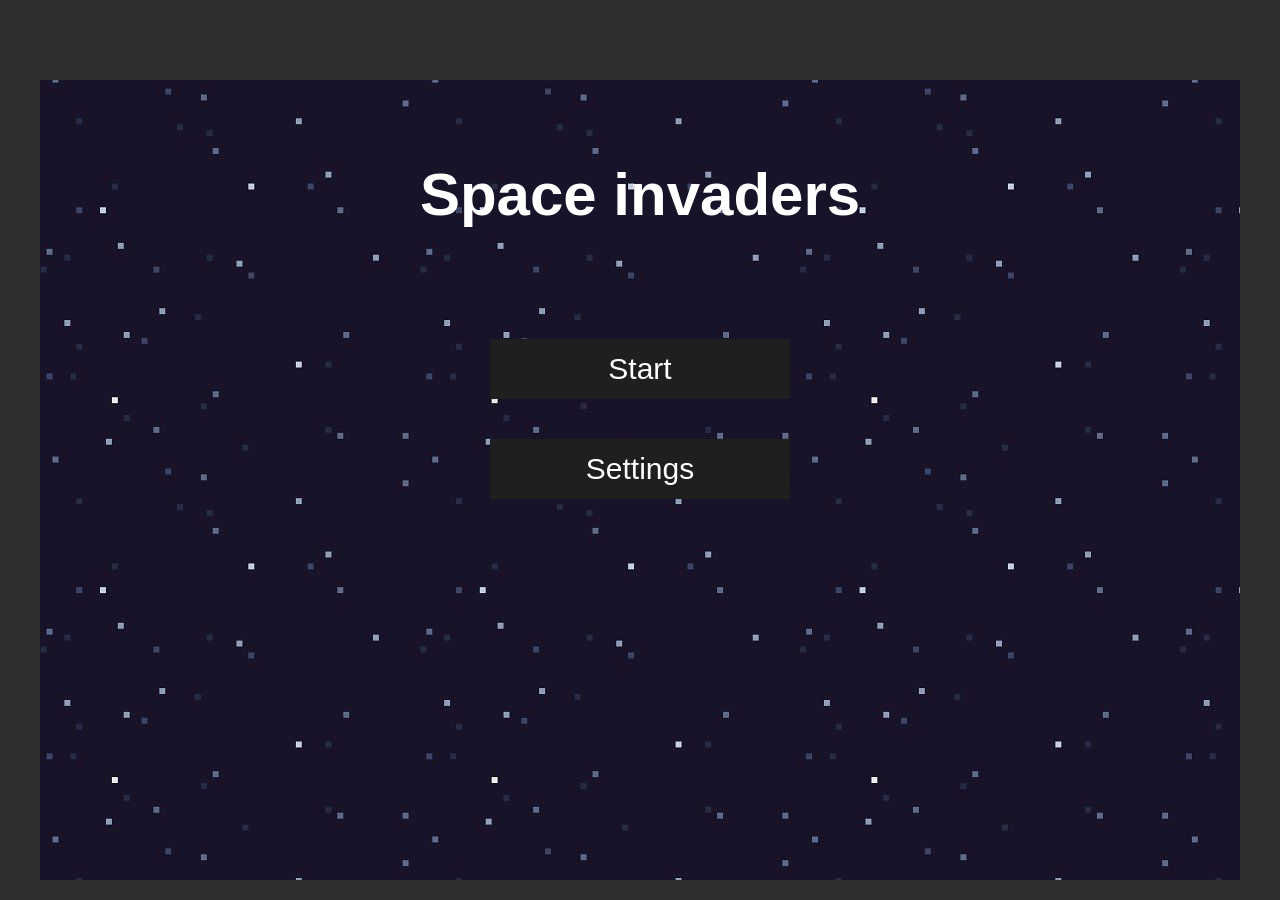
<file: SpaceInvaders/index.html>
<!DOCTYPE html>
<html>
<head>
    <link href="styles.css" rel="stylesheet" />
    <script src="Calculate.js" defer></script>
    <script src="input.js" defer></script>
    <script src="game.js" defer ></script>
    <script src="script.js" defer></script>
    <!--<script src="test.js" defer></script>-->
    <title>Space invaders</title>
</head>
<body>
    <div class="game">
        <canvas style="border: 2px solid black" height="800" width="1200" id="gameCanvas">This is my canvas</canvas>
    </div>

    <div class="won">
        <h1>You won nice :)</h1>
        <button onclick="switchMenu('won', 'game'); startGame();">try again</button>
        <button onclick="switchMenu('won', 'mainMenu')">mainmenu</button>
    </div>

    <div class="lost">
        <h1>You lost :(</h1>
        <button onclick="switchMenu('lost', 'game'); startGame();">try again</button>
        <button onclick="switchMenu('lost', 'mainMenu')">mainmenu</button>
    </div>


    <div class="mainMenu">
        <h1>Space invaders</h1>
        <button onclick="switchMenu('mainMenu', 'game'); startGame();"> Start </button>
        <button onclick="switchMenu('mainMenu', 'settingMenu')"> Settings </button>

        <!--<button onclick="'test.start()'"> Start </button>
    <button onclick="'test.stop()'"> stop </button>-->
    </div>

    <div class="settingMenu">
        <h1>Settings</h1>
        <table>
            <tr>
                <th>Action</th>
                <th>First key</th>
                <th>Second key</th>
            </tr>
            <tr>
                <td>Move left: </td>
                <td><button class="firstLeft" onclick="inputs.requestChangeInput('firstLeft')">a</button></td>
                <td><button class="secondLeft" onclick="inputs.requestChangeInput('secondLeft')">LeftArrow</button></td>
            </tr>
            <tr>
                <td>Move rigth: </td>
                <td><button class="firstRight" onclick="inputs.requestChangeInput('firstRight')">d</button></td>
                <td><button class="secondRight" onclick="inputs.requestChangeInput('secondRight')">RightArrow</button></td>
            </tr>
            <tr>
                <td>Shoot: </td>
                <td><button class="firstShoot" onclick="inputs.requestChangeInput('firstShoot')">m</button></td>
                <td><button class="secondShoot" onclick="inputs.requestChangeInput('secondShoot')">Left mouse</button></td>
            </tr>
        </table>
        <button onclick="switchMenu('settingMenu', 'mainMenu')"> return </button>
    </div>

    <!-- loads images for the game -->
    <img src="assets/background.png" class="backgroundImg" style="display: none;" />
    <img src="./assets/player.png" class="playerImg" style="display: none;" />
    <img src="./assets/enemy.png" class="enemyImg" style="display: none;" />
    <img src="./assets/bullet.png" class="bulletImg" style="display: none;" />
    <img src="./assets/bomb.png" class="bombImg" style="display: none;" />
</body>
</html>
</file>
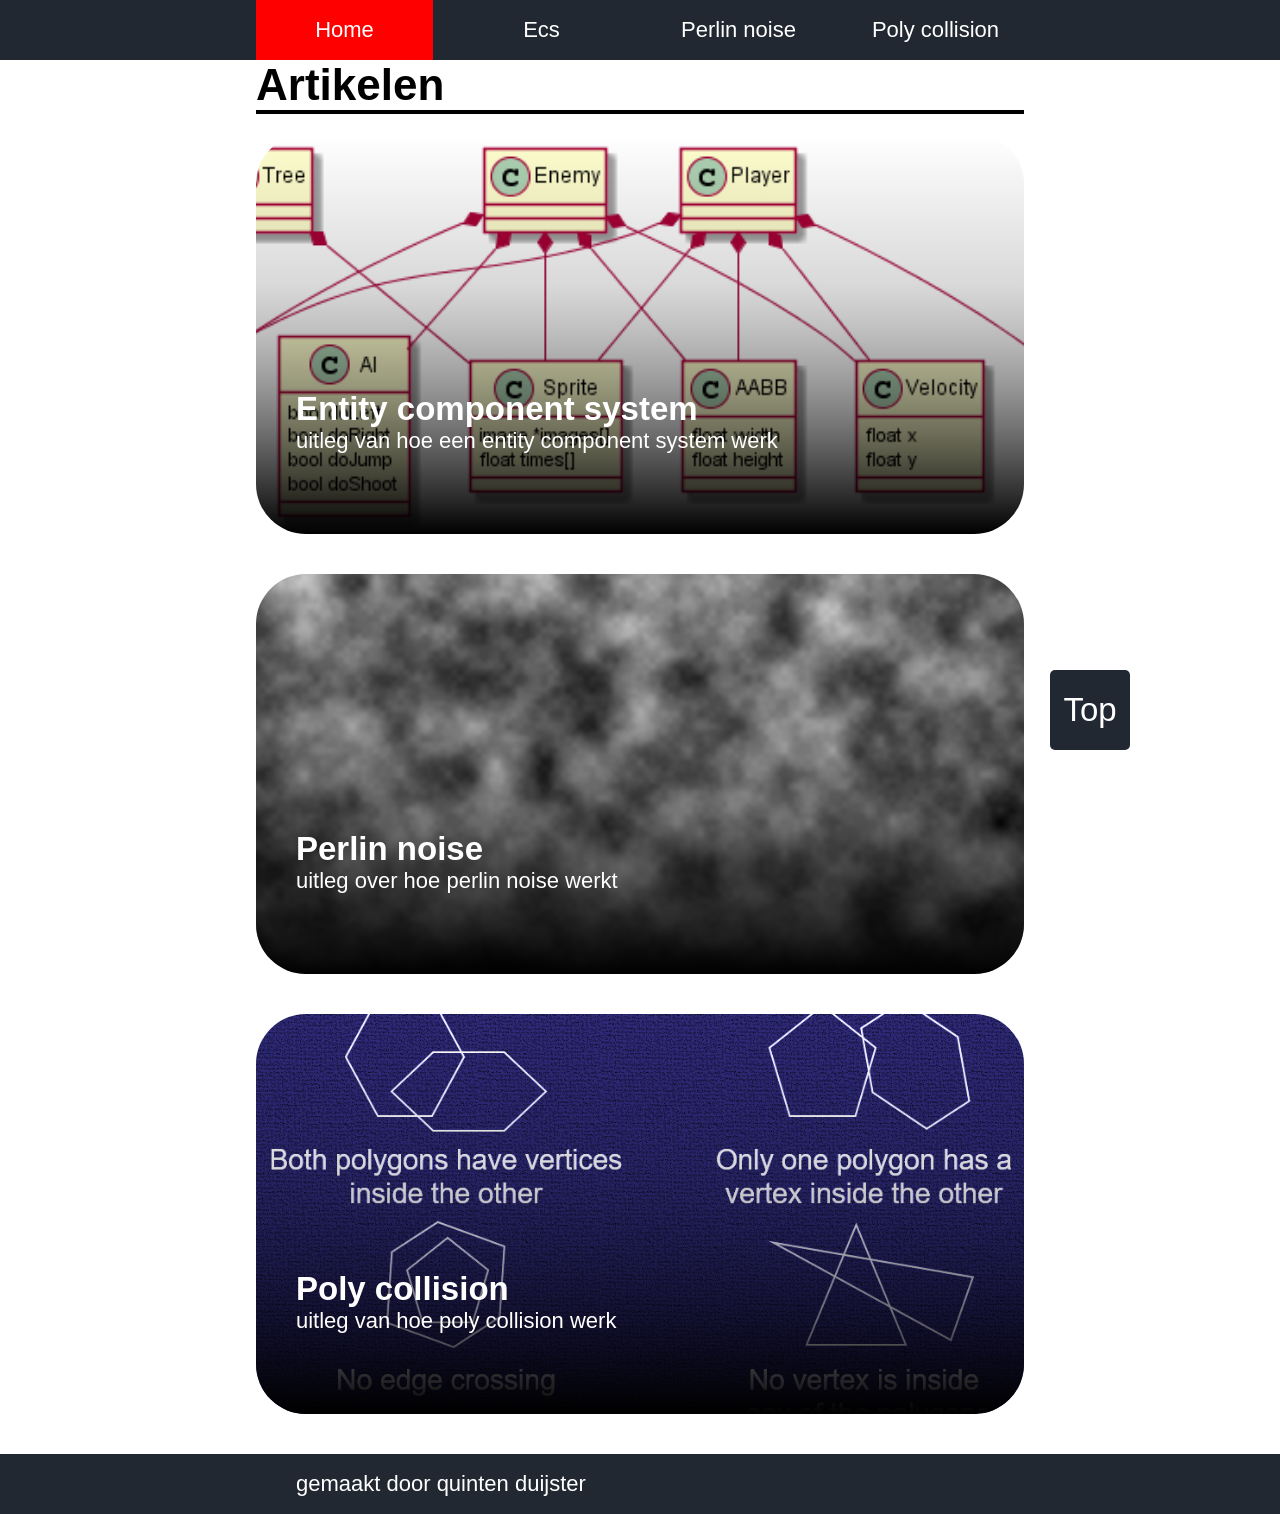
<file: Skill/Blogs/index.html>
﻿<!DOCTYPE html>
<html lang="en">
<head>
    <meta charset="utf-8" />
    <meta http-equiv="X-UA-Compatible" content="IE=edge" />
    <meta name="viewport" content="width=device-width, initial-scale=1.0" />
    <link href="styles.css" rel="stylesheet" />
    <title>ecs blog</title>
</head>
<body>
    <header id="header">
        <nav>
            <ul>
                <li class="active"><a href="./index.html">Home</a></li>
                <li><a href="./ECS.html">Ecs</a></li>
                <li><a href="./PerlinNois.html">Perlin noise</a></li>
                <li><a href="./PolyCollision.html">Poly collision</a></li>
            </ul>
        </nav>
    </header>
    <main>
        <section>
            <h1>Artikelen</h1>
            <a href="./ECS.html">
                <article class="box">
                    <figure>
                        <img src="./assets/ecs.jpg" alt="een image die laat zien hoe een ecs er uit ziet" />
                    </figure>
                    <section>
                        <h2>Entity component system</h2>
                        <p>uitleg van hoe een entity component system werk</p>
                    </section>
                </article>
            </a>
            <a href="./PerlinNois.html">
                <article class="box">
                    <figure>
                        <img src="./assets/PerlinNoise.jpg" alt="een image die laat zien hoe een ecs er uit ziet" />
                    </figure>
                    <section>
                        <h2>Perlin noise</h2>
                        <p>uitleg over hoe perlin noise werkt</p>
                    </section>
                </article>
            </a>
            <a href="./PolyCollision.html">
                <article class="box">
                    <figure>
                        <img src="./assets/PolyCollision.jpg" alt="een image die laat zien hoe een ecs er uit ziet" />
                    </figure>
                    <section>
                        <h2>Poly collision</h2>
                        <p>uitleg van hoe poly collision werk</p>
                    </section>
                </article>
            </a>
        </section>
        <a class="top" href="#header">Top</a>
    </main>
    <footer>
        <p>gemaakt door quinten duijster</p>
    </footer>
</body>
</html>
</file>
<file: SpaceInvaders/styles.css>
*{
    margin: 0px;
    padding: 0px;
    font-family: sans-serif;
    font-size: 30px;
    color: white;
}

body{
    display: flex;
    background-color: #2f2f2f;
    margin-top: 80px;
}

button {
    background-color: #1f1f1f;
    border: none;
    width: 300px;
    height: 60px;
    margin: 20px;
}

button:hover{
    background-color: #2f2f2f;
}

h1 {
    font-size: 200%;
    margin: 80px 0px 90px 0px
}

.mainMenu{
    display: flex;
    flex-direction: column;
    background-image: url('assets/background.png');
    width: 1200px;
    height: 800px;
    margin: auto;
    align-items: center;
}

.game {
    display: none;
    text-align:center;
}

.settingMenu {
    display: none;
    flex-direction: column;
    background-image: url('assets/background.png');
    width: 1200px;
    height: 800px;
    margin: auto;
    align-items: center;
}

.game {
    display: none;
    align-items: center;
    justify-content: center;
    width: 100vw;
    margin: 0;
}

.won,
.lost {
    display: none;
    flex-direction: column;
    background-image: url('assets/background.png');
    width: 1200px;
    height: 800px;
    margin: auto;
    align-items: center;
}
</file>
<file: Skill/Blogs/styles.css>
*{
    padding: 0px;
    margin: 0px;
    box-sizing: border-box;
    font-family: sans-serif;
    font-size: 22px;
}

html{
    scroll-behavior: smooth;
}

h1{
    font-size: 200%;
    margin-bottom: 20px;
    border-bottom: 4px solid black;
}

h2{
    font-size: 150%;
}

figcaption{
    font-size: 80%;
    font-style: italic;
}

section{
    width: 60vw;
    margin:0 auto;
}

article{
    width: 60vw;
    margin: 0 auto;
    padding: 40px;
}

.box{
    width: 100%;
    height: 400px;
    position: relative;
    padding: 0px;
    margin-bottom: 40px;
}

.box figure {
    width: 100%;
    height: 100%;
}

.box figure img {
    width: 100%;
    height: 100%;
    object-fit: cover;
    border-radius: 50px;
}

.box figure img:hover {
    transform: none;
}

.box section {
    position: absolute;
    bottom: 0px;
    left: 0px;
    padding: 40px;
    color: white;
    width: 100%;
    height: 100%;
    background: linear-gradient(transparent,70%, black);
    border-radius: 50px;
    display: flex;
    justify-content: flex-end;
    flex-direction: column;
}

figure {
    margin-bottom: 40px;
}

img{
    width: 100%;
    height: auto;
    border-radius: 5px;
    transition: 0.2s transform;
}

img:hover{
    cursor: pointer;
    transform: scale(1.05);
}

ol,
p{
    margin-bottom: 40px;
}

ol:last-of-type{
    margin-bottom: 0px;
}


.top {
    color: white;
    width: 80px;
    height: 80px;
    background: #222831;
    border: none;
    font-size: 150%;
    font-family: sans-serif;
    border-radius: 5px;
    position: fixed;
    bottom: 150px;
    right: 150px;
    text-decoration: none;
    display: flex;
    justify-content: center;
    align-items: center;
}

footer,
header{
    background-color: #222831;
    height: 60px;
    color: white;
}

nav{
    width: 60vw;
    height: 100%;
    margin: 0 auto;
}

nav ul{
    display: flex;
    list-style: none;
    height: 100%;
    width: 100%;
    align-items: center;
    justify-content: space-evenly;
    gap: 20px;
}

nav ul li{
    width: 100%;
    height: 100%;
}

nav ul li a {
    display: block;
    width: 100%;
    height: 100%;
    text-align: center;
    line-height: 60px;
    text-decoration: none;
    color: white;
}

.active {
    background-color: red;
}

footer{
    display: flex;
    align-items: center;
}

footer > p {
    width: 60vw;
    margin: 0 auto;
    padding-left: 40px;
}

@media screen and (max-width: 1000px){
    article{
        width: 80vw;
    }

    img:hover{
        transform: none;
    }


    .top {
        width: 60px;
        height: 60px;
        bottom: 60px;
        right: 60px;
    }

    header{
        height: auto;
    }

    nav{
        width: 100%;
    }

    nav ul {
        display: block;
    }
}

@media screen and (max-width: 600px) {
    *{
        font-size: 18px;
    }

    h1{
        font-size: 160%;
    }

    article {
        width: 100vw;
        padding: 20px;
    }

    footer > p {
        padding-left: 20px;
    }
}
</file>
